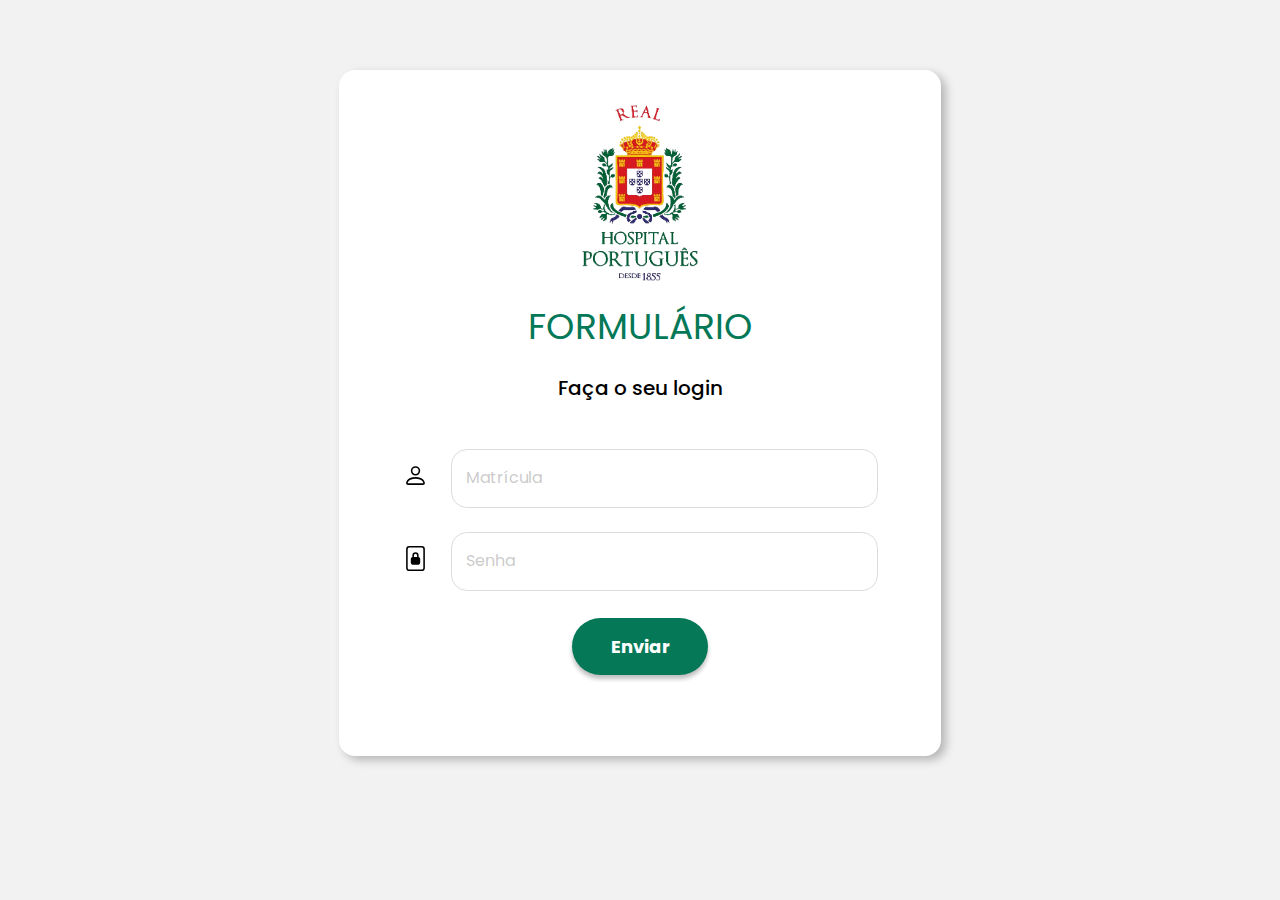
<file: index.html>
<!DOCTYPE html>
<html lang="pt-br">
  <head>
    <meta charset="UTF-8" />
    <meta http-equiv="X-UA-Compatible" content="IE=edge" />
    <meta name="viewport" content="width=device-width, initial-scale=1.0" />
    <title>Login</title>
    <link rel="stylesheet" href="login.css" />

    <!--FAVICON-->
    <link
      rel="icon"
      href="SITE-FORMULARIO/images/favicon-16x16.png"
      type="image/png"
      sizes="16x16"
    />
    <link
      rel="icon"
      href="SITE-FORMULARIO/images/favicon-32x32.png"
      type="image/png"
      sizes="32x32"
    />
    <link
      rel="apple-touch-icon"
      href="SITE-FORMULARIO/images/apple-touch-icon.png"
      type="image/png"
      sizes="180x180"
    />
    <link
      rel="manifest"
      href="SITE-FORMULARIO/images/android-chrome-512x512.png"
      type="image/png"
    />
  </head>

  <body>
    <div class="Login">
      <div class="Top_card">
        <img
          src="SITE-FORMULARIO/images/LOGOTIPO_RHP_SEM_FUNDO_COM_ANO.PNG"
          alt="Logomarca"
          width="220px"
          height="220px"
        />
        <h1>FORMULÁRIO</h1>
        <h3>Faça o seu login</h3>
      </div>

      <div class="textfield">
        <div class="Login_user">
          <label class="user" for="icone">
            <svg
              xmlns="http://www.w3.org/2000/svg"
              width="25"
              height="25"
              fill="currentColor"
              class="bi bi-person"
              viewBox="0 0 16 16"
            >
              <path
                d="M8 8a3 3 0 1 0 0-6 3 3 0 0 0 0 6Zm2-3a2 2 0 1 1-4 0 2 2 0 0 1 4 0Zm4 8c0 1-1 1-1 1H3s-1 0-1-1 1-4 6-4 6 3 6 4Zm-1-.004c-.001-.246-.154-.986-.832-1.664C11.516 10.68 10.289 10 8 10c-2.29 0-3.516.68-4.168 1.332-.678.678-.83 1.418-.832 1.664h10Z"
              />
            </svg>
          </label>

          <div class="input-group">
            <input
              required=""
              type="text"
              name="text"
              autocomplete="off"
              class="input"
            />
            <label class="user-label">Matrícula</label>
          </div>
        </div>
        <div class="Login_senha">
          <label class="lock" for="iconeSenha"
            ><svg
              xmlns="http://www.w3.org/2000/svg"
              width="25"
              height="25"
              fill="currentColor"
              class="bi bi-file-lock2"
              viewBox="0 0 16 16"
            >
              <path
                d="M8 5a1 1 0 0 1 1 1v1H7V6a1 1 0 0 1 1-1zm2 2.076V6a2 2 0 1 0-4 0v1.076c-.54.166-1 .597-1 1.224v2.4c0 .816.781 1.3 1.5 1.3h3c.719 0 1.5-.484 1.5-1.3V8.3c0-.627-.46-1.058-1-1.224z"
              />
              <path
                d="M4 0a2 2 0 0 0-2 2v12a2 2 0 0 0 2 2h8a2 2 0 0 0 2-2V2a2 2 0 0 0-2-2H4zm0 1h8a1 1 0 0 1 1 1v12a1 1 0 0 1-1 1H4a1 1 0 0 1-1-1V2a1 1 0 0 1 1-1z"
              />
            </svg>
          </label>
          <div class="input-group">
            <input
              required=""
              type="password"
              name="text"
              autocomplete="off"
              class="input input2"
              id="senha-input"
            />
            <label class="user-label">Senha</label>
          </div>
        </div>
      </div>

      <a href="SITE-FORMULARIO/Telas/home/home.html">
        <button class="btnLogin">Enviar</button>
      </a>
    </div>
    <script src="login.js"></script>
  </body>
</html>
</file>
<file: login.css>
@import url("https://fonts.googleapis.com/css2?family=Poppins:wght@300;400&display=swap");

* {
  box-sizing: border-box;
  font-family: Poppins;
}

body {
  background: #f2f2f2;
  display: flex;
  justify-content: center;
  align-items: center;
  flex-direction: column;
  min-height: 90vh;
}

.Login {
  display: flex;
  align-items: center;
  justify-content: center;
  flex-direction: column;
  padding: 1% 5%;

  background: #ffffff;
  box-shadow: 5px 4px 10px rgba(0, 0, 0, 0.25);
  border-radius: 16px;
}
.Top_card {
  display: flex;
  justify-content: center;
  align-items: center;
  flex-direction: column;
}
.Top_card img {
  display: flex;
  justify-content: center;
  align-items: center;
}

.Top_card h1 {
  margin: 0;
  color: #047857;

  font-style: normal;
  font-weight: 400;
  font-size: 36px;
  line-height: 48px;
}

.Top_card h3 {
  margin: 10%;
  font-weight: medium;
  width: 164px;
  height: 30px;
  font-style: normal;
  font-weight: 500;
  font-size: 20px;
  line-height: 30px;
}

.Login button {
  color: #ffff;
  cursor: pointer;
  width: 136px;
  height: 57px;
  border: none;
  margin-bottom: 50%;
  margin-top: 20%;

  background: #047857;
  box-shadow: 0px 4px 4px rgba(0, 0, 0, 0.25);
  border-radius: 30px;
  font-weight: bold;
  font-size: large;
  transition: 0.5s;
}

.Login button:hover {
  box-shadow: none;
  background: #10b981;
}
.textfield {
  display: flex;
  flex-direction: column;
  justify-content: center;
  align-items: center;
  margin: 0% 20%;
  width: 100%;
}
.Login_user {
  display: flex;
  flex-direction: row;
  justify-content: center;
  align-items: center;
  margin: 5%;
  width: 100%;
}

.Login_senha {
  display: flex;
  flex-direction: row;
  justify-content: center;
  align-items: center;
  width: 100%;
}

.input-group {
  position: relative;
  width: 50vh;
}

@media (max-width: 600px) {
    .input-group {
        width: 30vh;
      }
}

.input {
  border: solid 1.5px #9e9e9e5b;
  border-radius: 1rem;
  background: none;
  padding: 1rem ;
  width: 100%;
  font-size: 1rem;
  color: #000;
  transition: border 150ms cubic-bezier(0.4, 0, 0.2, 1);
}

.user-label {
  position: absolute;
  left: 15px;
  color: #9e9e9e8a;
  pointer-events: none;
  transform: translateY(1rem);
  transition: 150ms cubic-bezier(0.4, 0, 0.2, 1);
}

.input.focused {
  outline: none;
  border: 1.5px solid #10B981;
}

.input-group .focused ~ .user-label{ /* mantenha a transformação no label se ele tiver a classe 'filled' */
  transform: translateY(-50%) scale(0.8);
  background-color: #fff;
  padding: 0 0.2em;
  color: #10B981;
}

.user-label.filled { /* mantenha a transformação no label se ele tiver a classe 'filled' */
  transform: translateY(-50%) scale(0.8);
  background-color: #fff;
  padding: 0 0.2em;
  color: #9e9e9e8a;
  transition: all 0.5s ease;
}
.input-group .focused ~ .user-label.filled {
  color: #10B981;
}

.user{
  color: #000;
  margin-right: 5%;
  transition: all 1s ease;
}

.lock {
  color: #000;
  margin-right: 5%;
  transition: all 1s ease;
}

.bi-person {
    transition: all 150ms ease;
  }
.bi-file-lock2{
    transition: all 150ms ease;
  }
</file>
